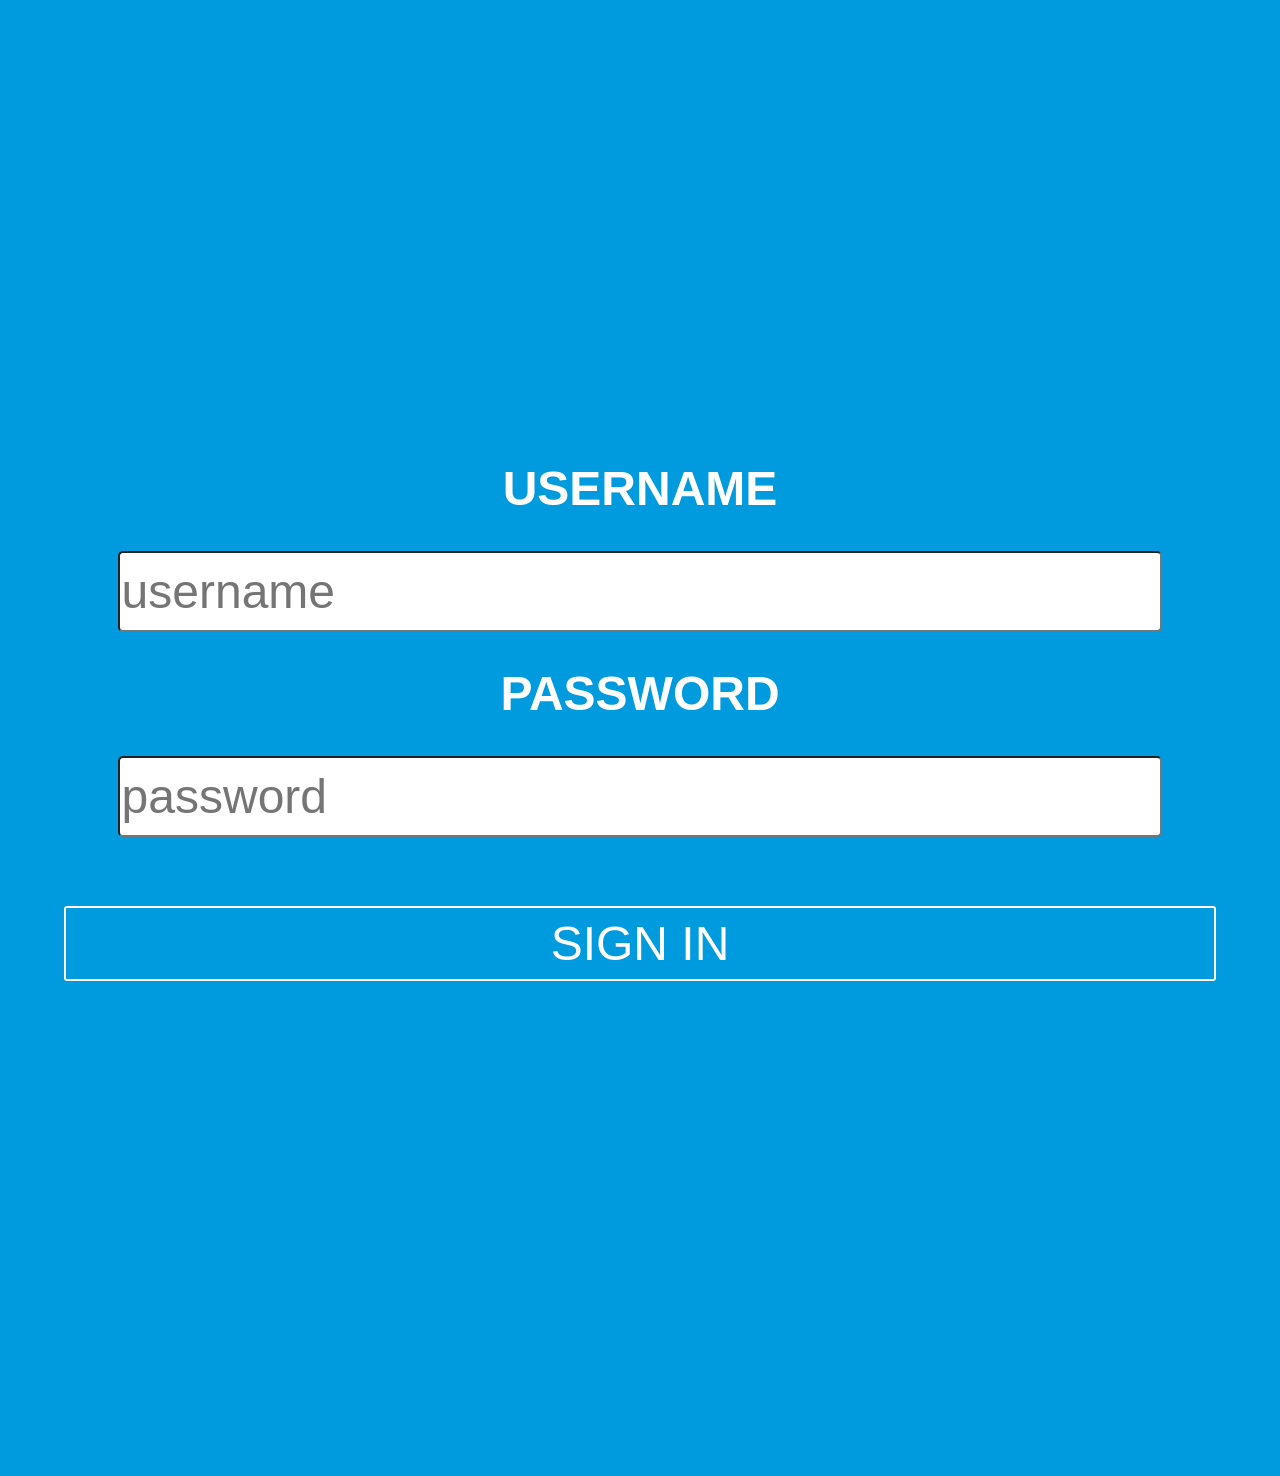
<file: Front Office/index.html>
<!DOCTYPE html>
<html>
  <head>
    <meta charset="utf-8">
    <meta name="viewport" content="width=device-width, initial-scale=1.0, user-scalable=yes">
    <link href='https://fonts.googleapis.com/css?family=Open+Sans:400,700,300' rel='stylesheet' type='text/css'>
    <link href='https://fonts.googleapis.com/css?family=Varela' rel='stylesheet' type='text/css'>
    <link rel="stylesheet" type="text/css" href="stylesheets/normalize.css">
    <link rel="stylesheet" type="text/css" href="stylesheets/application.css">
    <title>CheckIn App</title>
  </head>
  <body>

  <div class='log-in'>

    <label for='USERNAME'>USERNAME</label><br>
    <input type="text" placeholder="username"><br>
    <label for='PASSWORD'>PASSWORD</label><br>
    <input type="password" placeholder="password"><br>
    <a href="views/home.html"><input id="submit-button" type="submit" value="SIGN IN"></a>

  </div>

  </body>
</html>
</file>
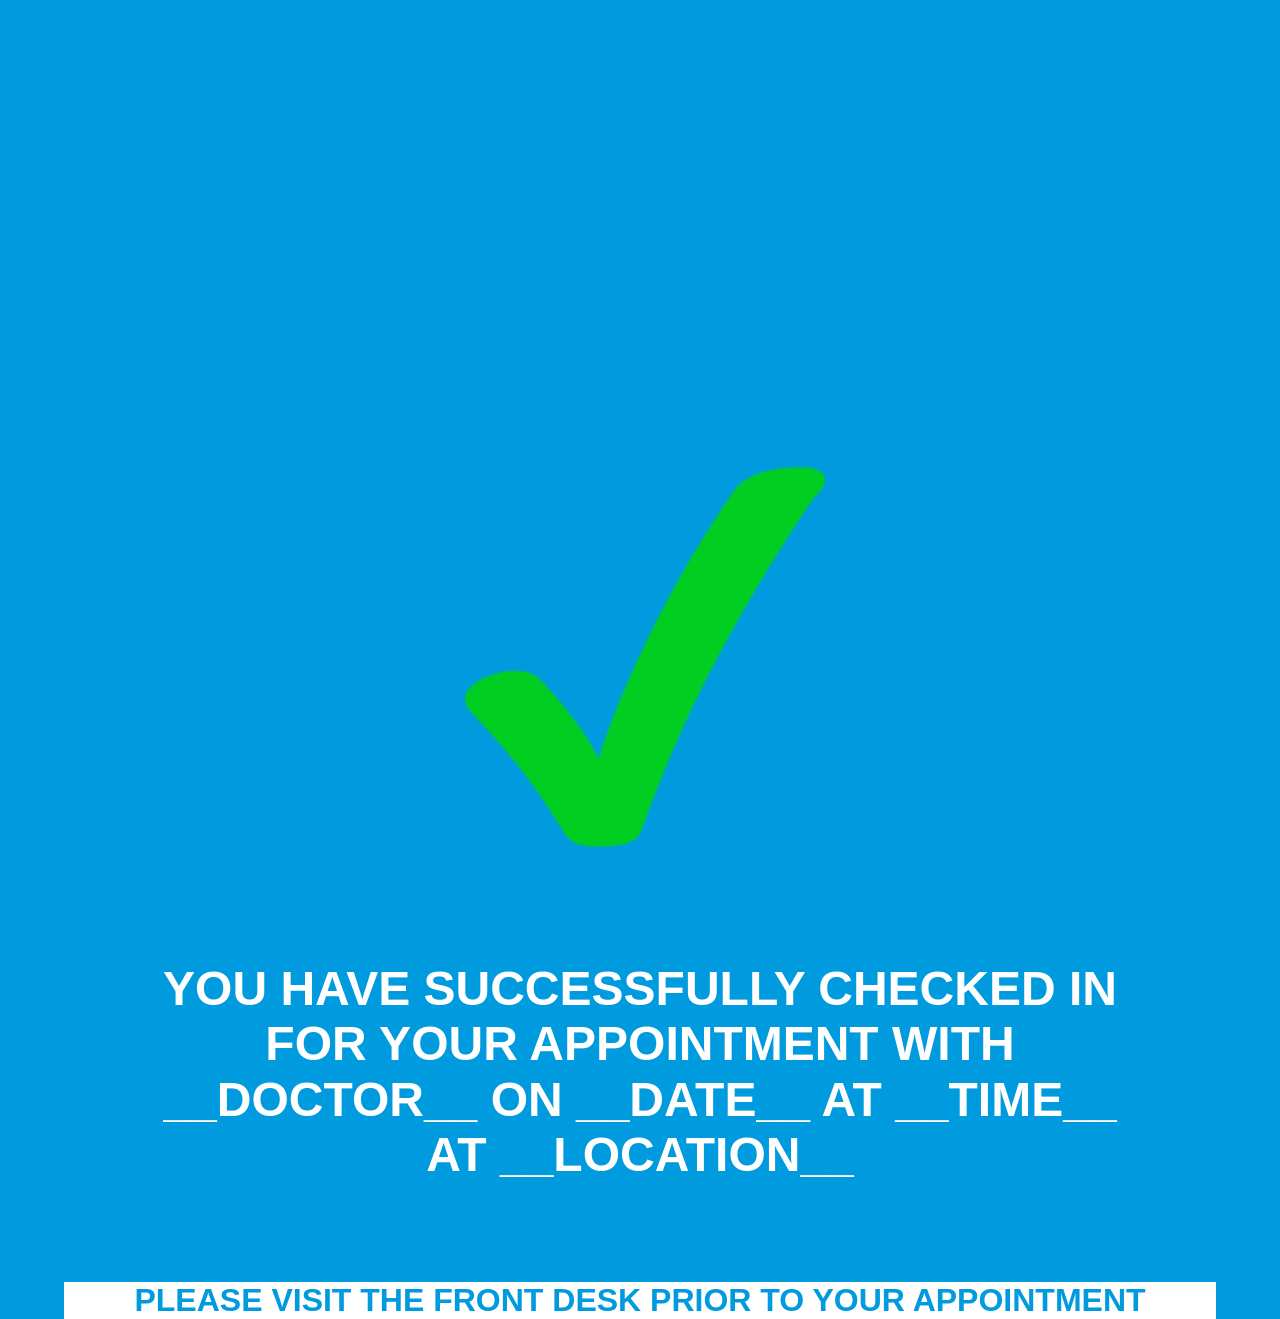
<file: views/checkin_frontdesk.html>
<!DOCTYPE html>
<html>
<head>
  <meta charset="utf-8">
  <link href='https://fonts.googleapis.com/css?family=Open+Sans:400,700,300' rel='stylesheet' type='text/css'>
  <link href='https://fonts.googleapis.com/css?family=Varela' rel='stylesheet' type='text/css'>
  <link rel="stylesheet" type="text/css" href="../stylesheets/normalize.css">
  <link rel="stylesheet" type="text/css" href="../stylesheets/application.css">
  <title>CheckIn App</title>
</head>
<body>

  <div class="checkin">
    <img src="../assets/green_check.png" alt="checkmark"/>
    <br>
    <span>YOU HAVE SUCCESSFULLY CHECKED IN FOR YOUR APPOINTMENT WITH __DOCTOR__ ON __DATE__ AT __TIME__ AT __LOCATION__</span>
  </div>

  <div class="front-desk">
    <span>PLEASE VISIT THE FRONT DESK PRIOR TO YOUR APPOINTMENT</span>
  </div>

</body>
</html>
</file>
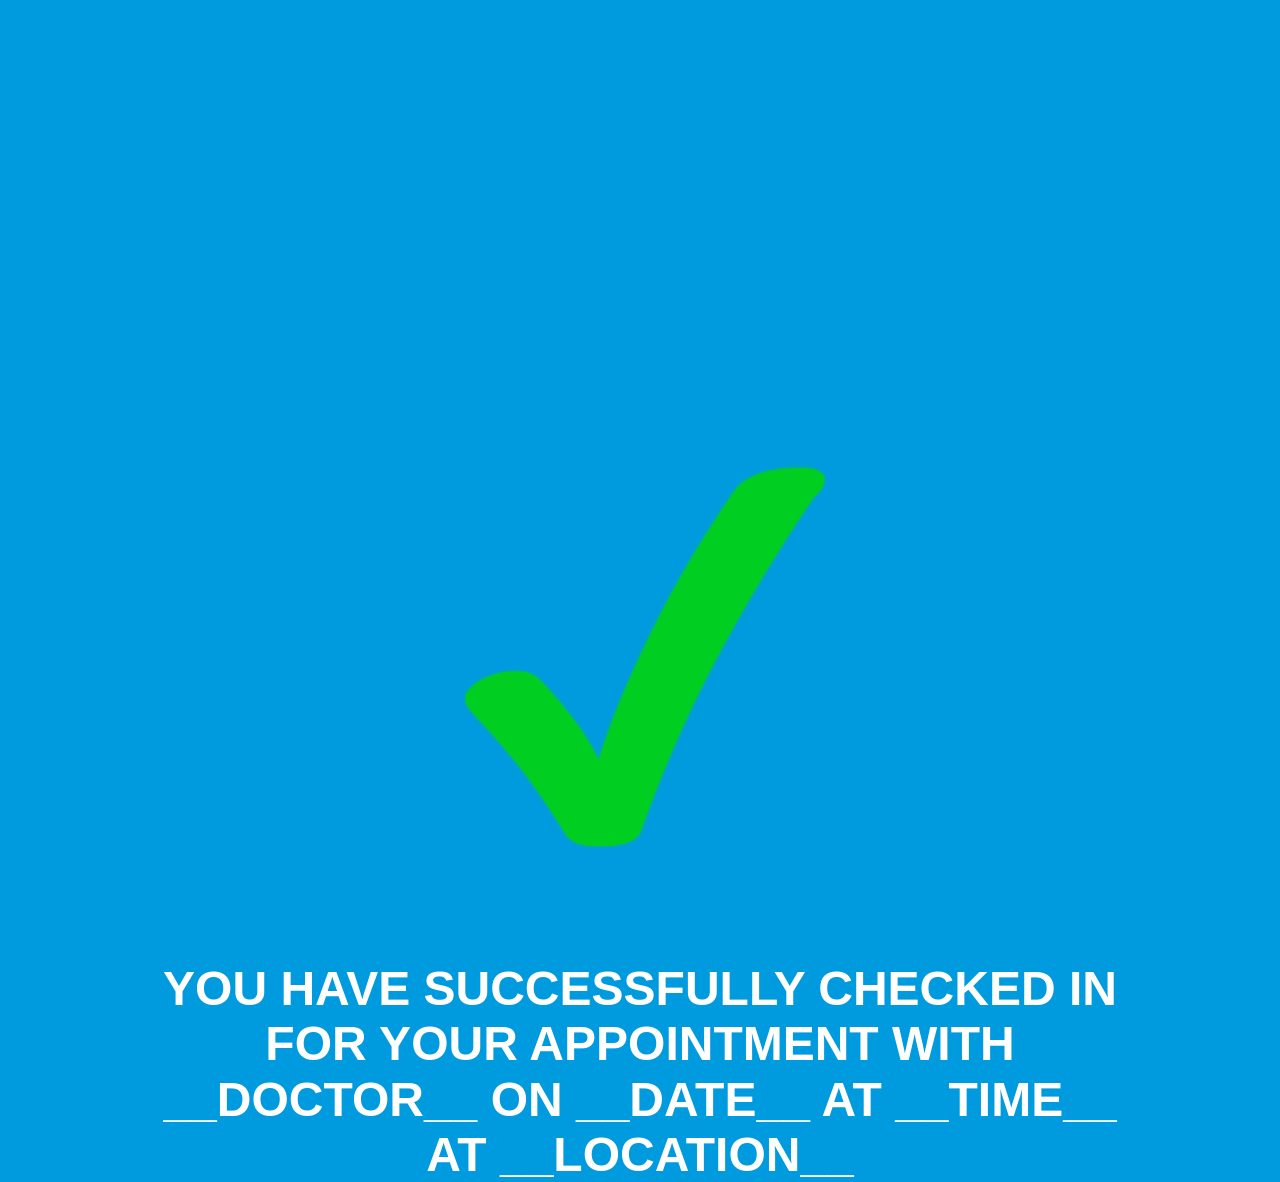
<file: views/checkin_success.html>
<!DOCTYPE html>
<html>
<head>
  <meta charset="utf-8">
  <link href='https://fonts.googleapis.com/css?family=Open+Sans:400,700,300' rel='stylesheet' type='text/css'>
  <link href='https://fonts.googleapis.com/css?family=Varela' rel='stylesheet' type='text/css'>
  <link rel="stylesheet" type="text/css" href="../stylesheets/normalize.css">
  <link rel="stylesheet" type="text/css" href="../stylesheets/application.css">
  <title>CheckIn App</title>
</head>
<body>

  <div class="checkin">
    <img src="../assets/green_check.png" alt="checkmark"/>
    <br>
    <span>YOU HAVE SUCCESSFULLY CHECKED IN FOR YOUR APPOINTMENT WITH __DOCTOR__ ON __DATE__ AT __TIME__ AT __LOCATION__</span>
  </div>

</body>
</html>
</file>
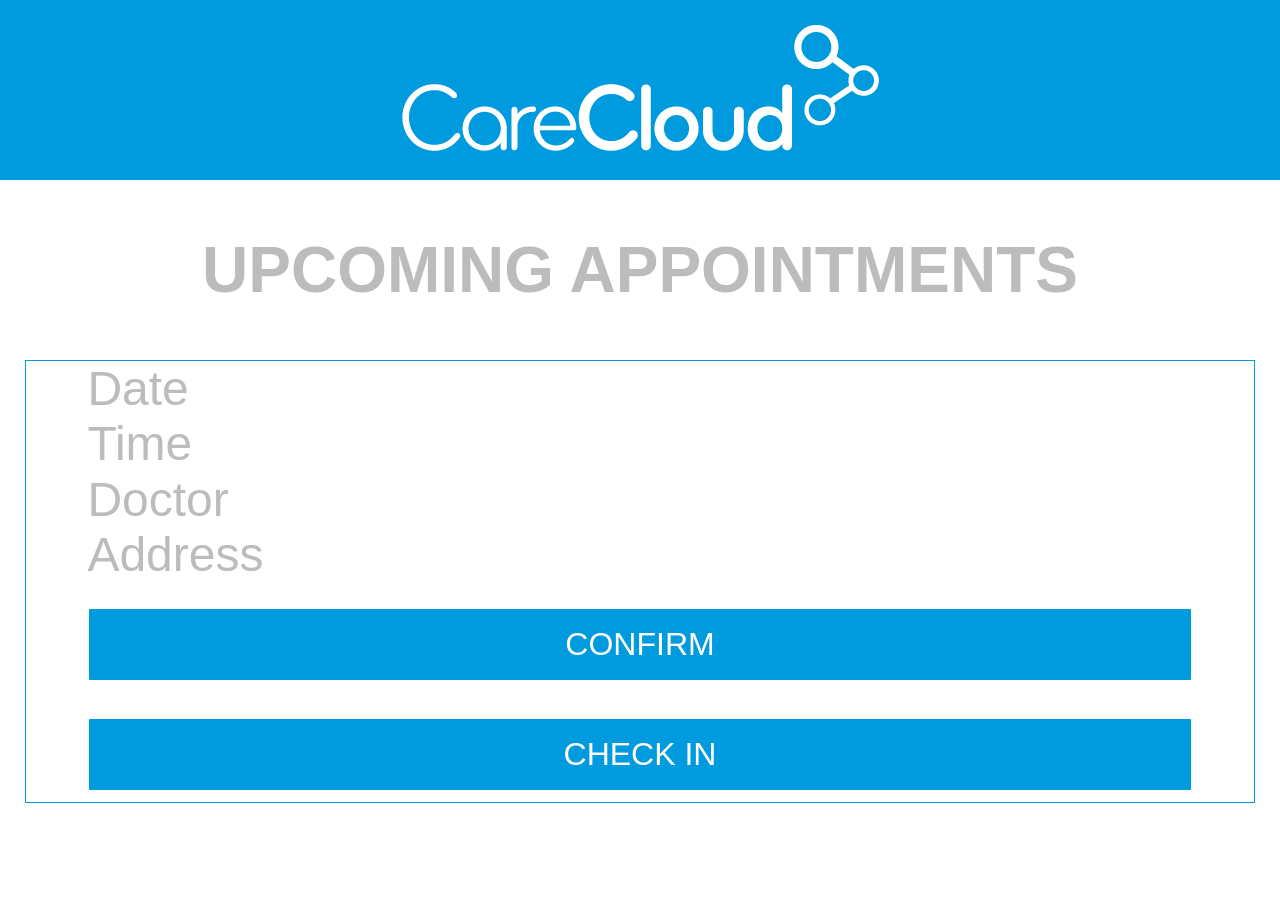
<file: views/home.html>
<!DOCTYPE html>
<html>
<head>
  <meta charset="utf-8">
  <link href='https://fonts.googleapis.com/css?family=Open+Sans:400,700,300' rel='stylesheet' type='text/css'>
  <link href='https://fonts.googleapis.com/css?family=Varela' rel='stylesheet' type='text/css'>
  <link rel="stylesheet" type="text/css" href="../stylesheets/normalize.css">
  <link rel="stylesheet" type="text/css" href="../stylesheets/application.css">
  <title>CheckIn App</title>
</head>
<body class='white-background'>

  <div class="top-bar">
    <img src="../assets/carecloud_logo.png" alt="Care Cloud Logo"/>
  </div>

  <h2>UPCOMING APPOINTMENTS</h2>

  <div class="each-appointment">
    <div class="appointments">
      <label for="date">Date</label>
      <br>
      <label for="time">Time</label>
      <br>
      <label for="doctor">Doctor</label>
      <br>
      <label for="address">Address</label>
    </div>

      <div class="appointment-buttons">
        <a href="update_personal.html"><input type="button" value="CONFIRM"></a>
        <br>
        <input type="button" value="CHECK IN">
      </div>
  </div>

</body>
</html>
</file>
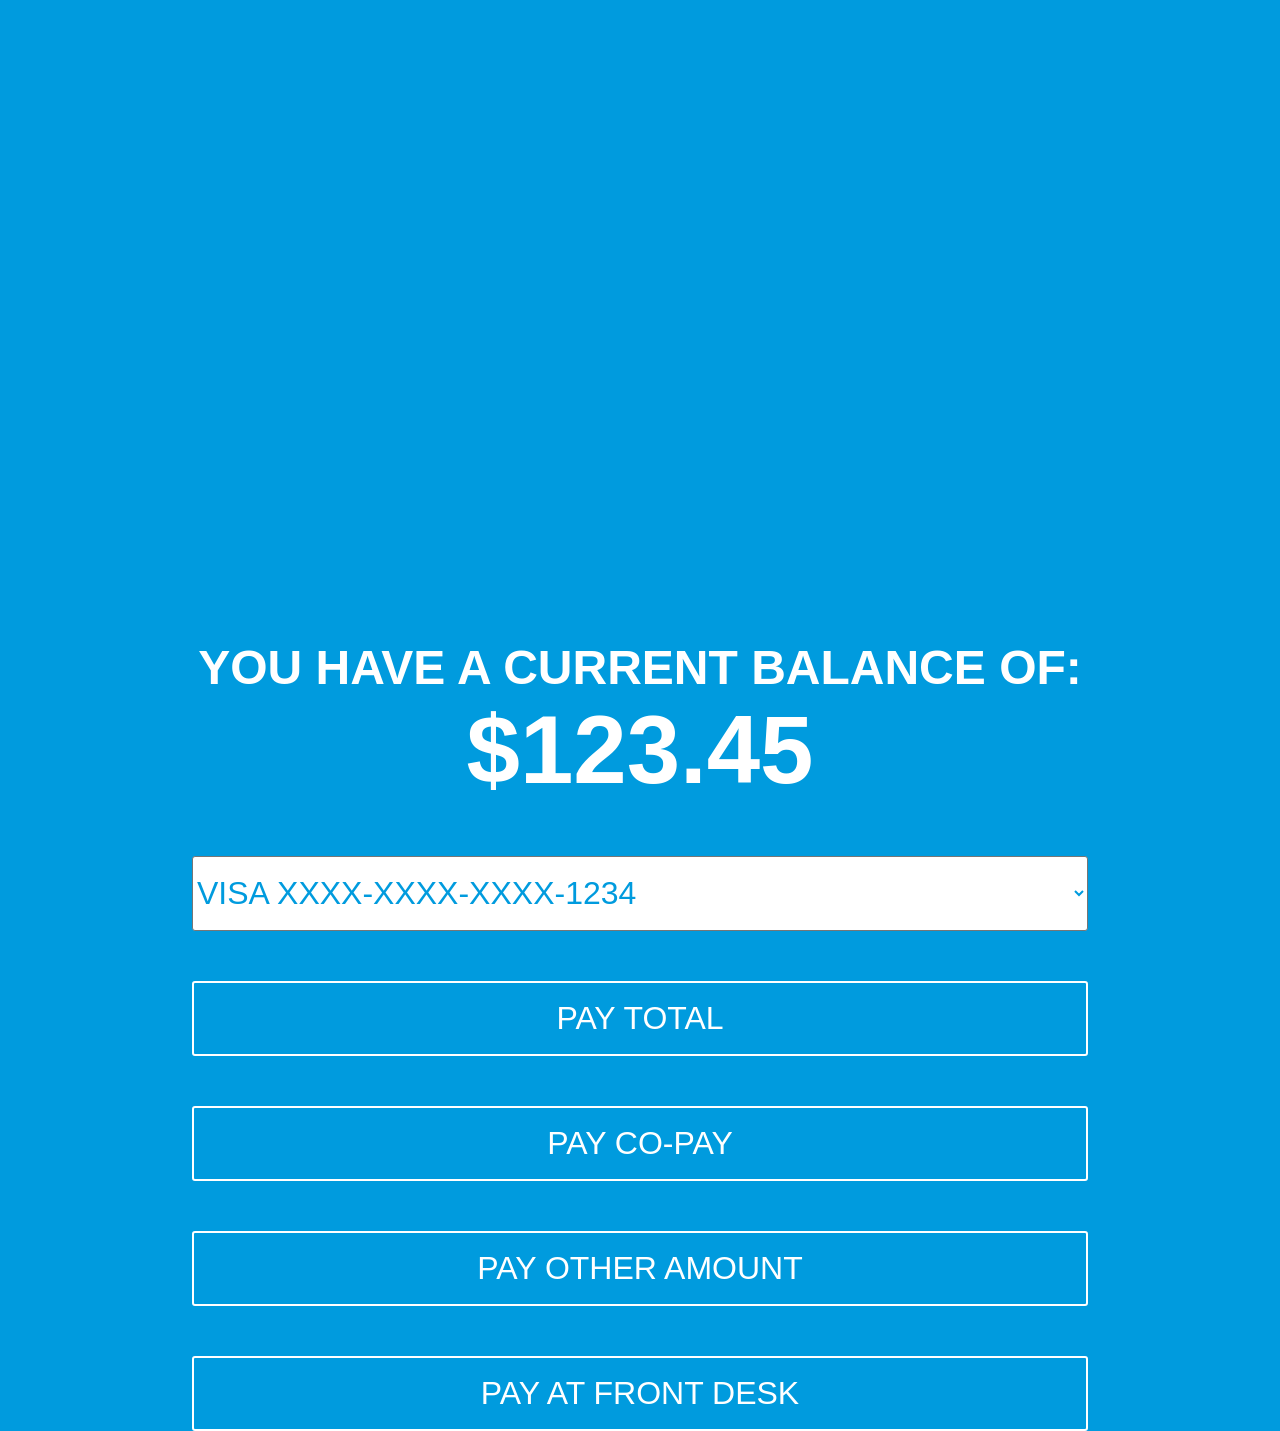
<file: views/payment.html>
<!DOCTYPE html>
<html>
<head>
  <meta charset="utf-8">
  <link href='https://fonts.googleapis.com/css?family=Open+Sans:400,700,300' rel='stylesheet' type='text/css'>
  <link href='https://fonts.googleapis.com/css?family=Varela' rel='stylesheet' type='text/css'>
  <link rel="stylesheet" type="text/css" href="../stylesheets/normalize.css">
  <link rel="stylesheet" type="text/css" href="../stylesheets/application.css">
  <title>CheckIn App</title>
</head>
<body>

  <div class="payment">
    <span>YOU HAVE A CURRENT BALANCE OF:</span>
    <br>
    <label id='total-balance' for="balance">$123.45</label>
    <br>
  </div>


  <div class="payment-options">
    <select>
      <option value="card-one">VISA XXXX-XXXX-XXXX-1234</option>
      <option value="card-two">MC XXXX-XXXX-XXXX-1234</option>
    </select>
    <br>
    <a href="checkin_success.html"><input type="button" value="PAY TOTAL"></a>
    <br>
    <a href="checkin_success.html"><input type="button" value="PAY CO-PAY"></a>
    <br>
    <a href="checkin_success.html"><input type="button" value="PAY OTHER AMOUNT"></a>
    <br>
    <a href="checkin_frontdesk.html"><input type="button" value="PAY AT FRONT DESK"></a>
  </div>

</body>
</html>
</file>
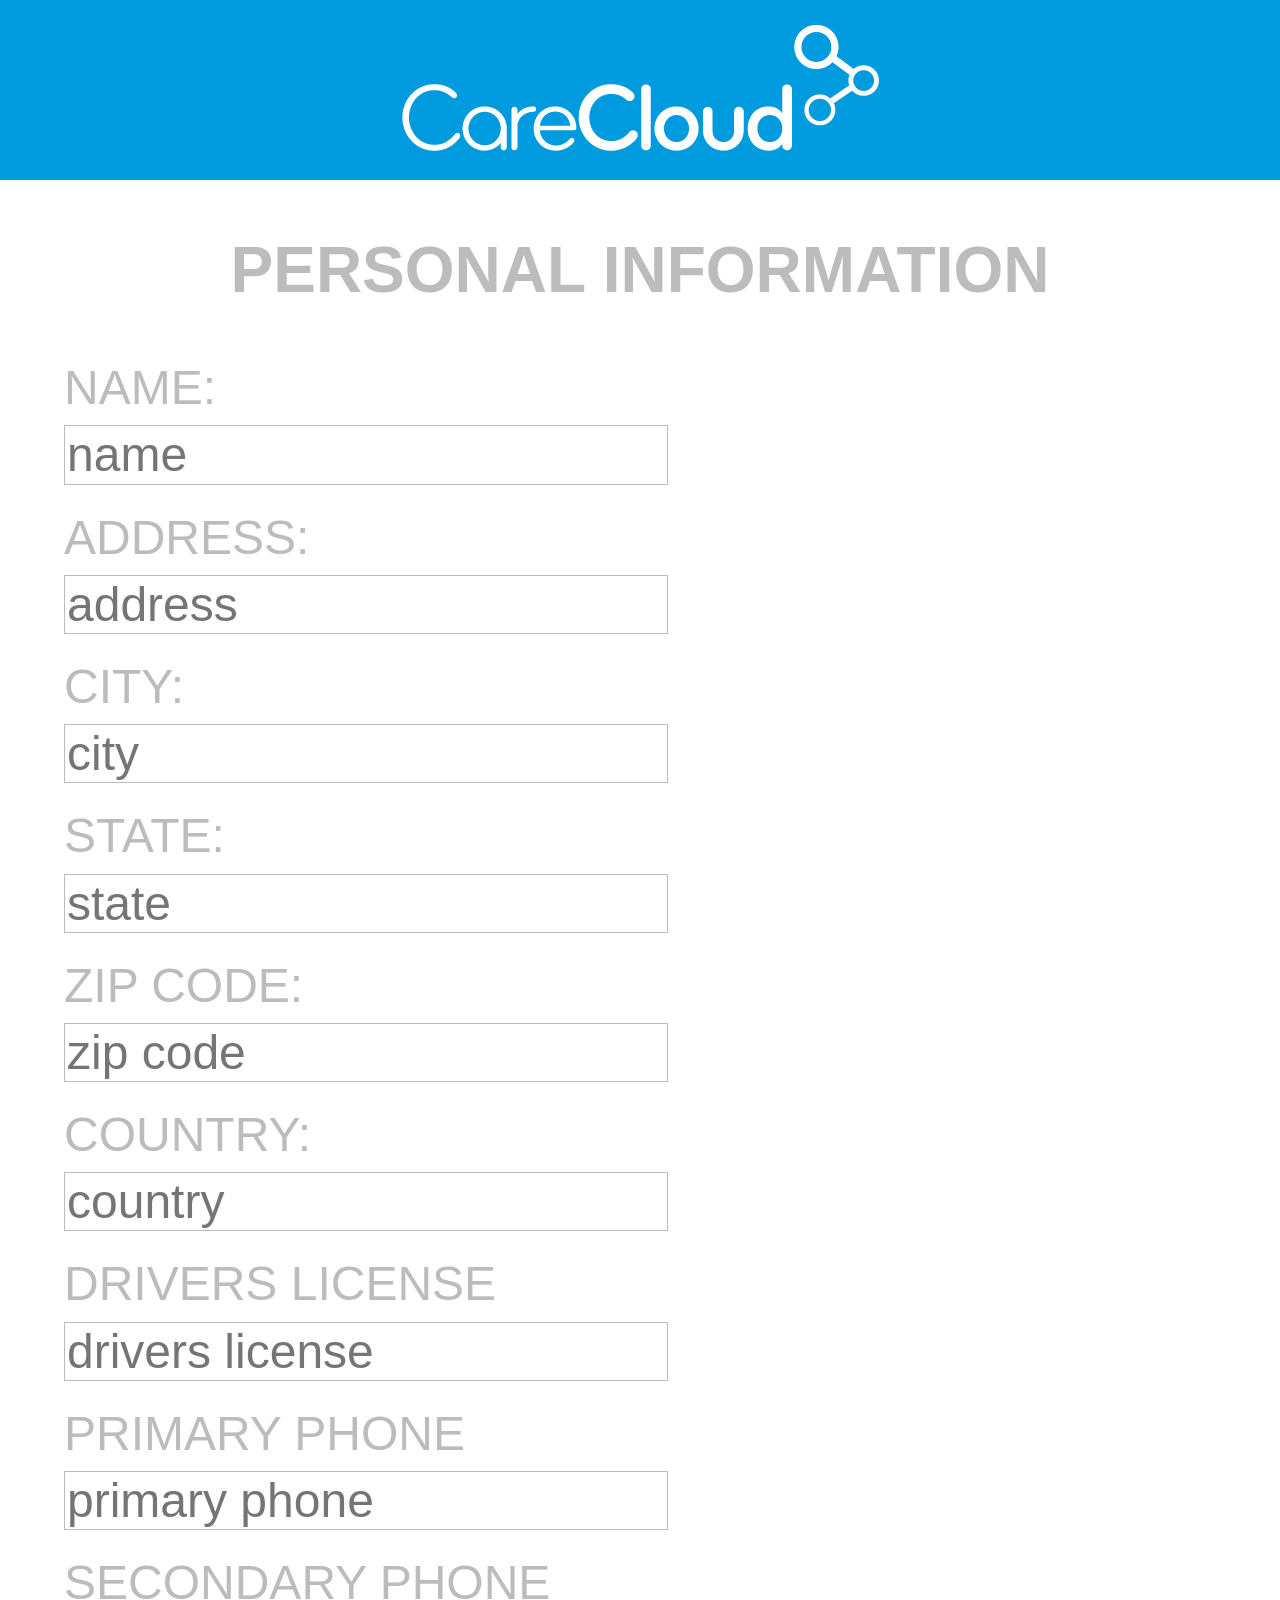
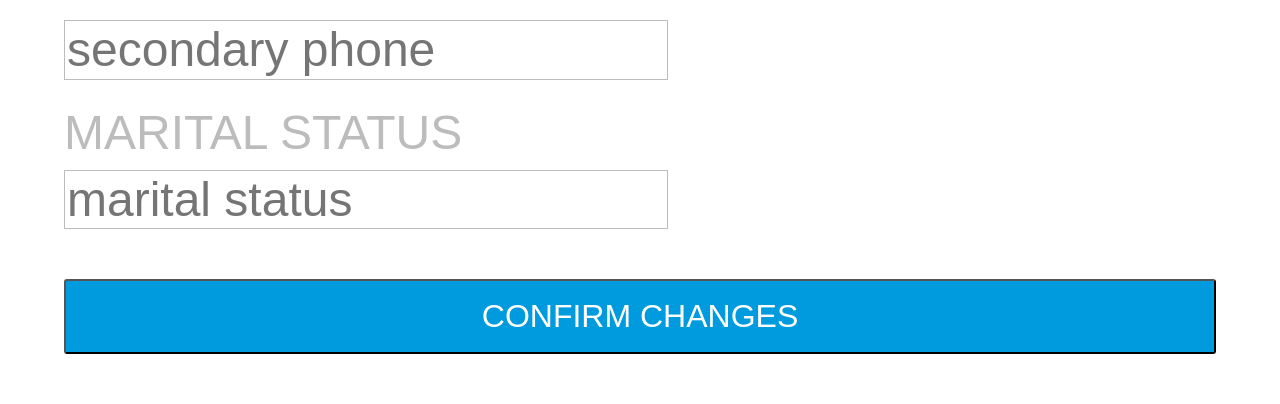
<file: views/personal_form.html>
<!DOCTYPE html>
<html>
<head>
  <meta charset="utf-8">
  <link href='https://fonts.googleapis.com/css?family=Open+Sans:400,700,300' rel='stylesheet' type='text/css'>
  <link href='https://fonts.googleapis.com/css?family=Varela' rel='stylesheet' type='text/css'>
  <link rel="stylesheet" type="text/css" href="../stylesheets/normalize.css">
  <link rel="stylesheet" type="text/css" href="../stylesheets/application.css">
  <title>CheckIn App</title>
</head>
<body class='white-background'>

  <div class="top-bar">
    <img src="../assets/carecloud_logo.png" alt="Care Cloud Logo"/>
  </div>

  <h2>PERSONAL INFORMATION</h2>

  <div class="personal-form">

    <form class="personal-form form" method="post">
      <label for="name">NAME:</label><br>
      <input type="text" placeholder="name"><br>
      <label for="address">ADDRESS:</label><br>
      <input type="text" placeholder="address"><br>
      <label for="city">CITY:</label><br>
      <input type="text" placeholder="city"><br>
      <label for="state">STATE:</label><br>
      <input type="text" placeholder="state"><br>
      <label for="zip-code">ZIP CODE:</label><br>
      <input type="text" placeholder="zip code"><br>
      <label for="country">COUNTRY:</label><br>
      <input type="text" placeholder="country"><br>
      <label for="drivers-license">DRIVERS LICENSE</label><br>
      <input type="text" placeholder="drivers license"><br>
      <label for="primary-phone">PRIMARY PHONE</label><br>
      <input type="text" placeholder="primary phone"><br>
      <label for="secondary-phone">SECONDARY PHONE</label><br>
      <input type="text" placeholder="secondary phone"><br>
      <label for="marital-status">MARITAL STATUS</label><br>
      <input type="text" placeholder="marital status"><br>
    </form>

    <a href="update_insurance.html"><input id='form-button' type="button" value="CONFIRM CHANGES"></a>

  </div>

</body>
</html>
</file>
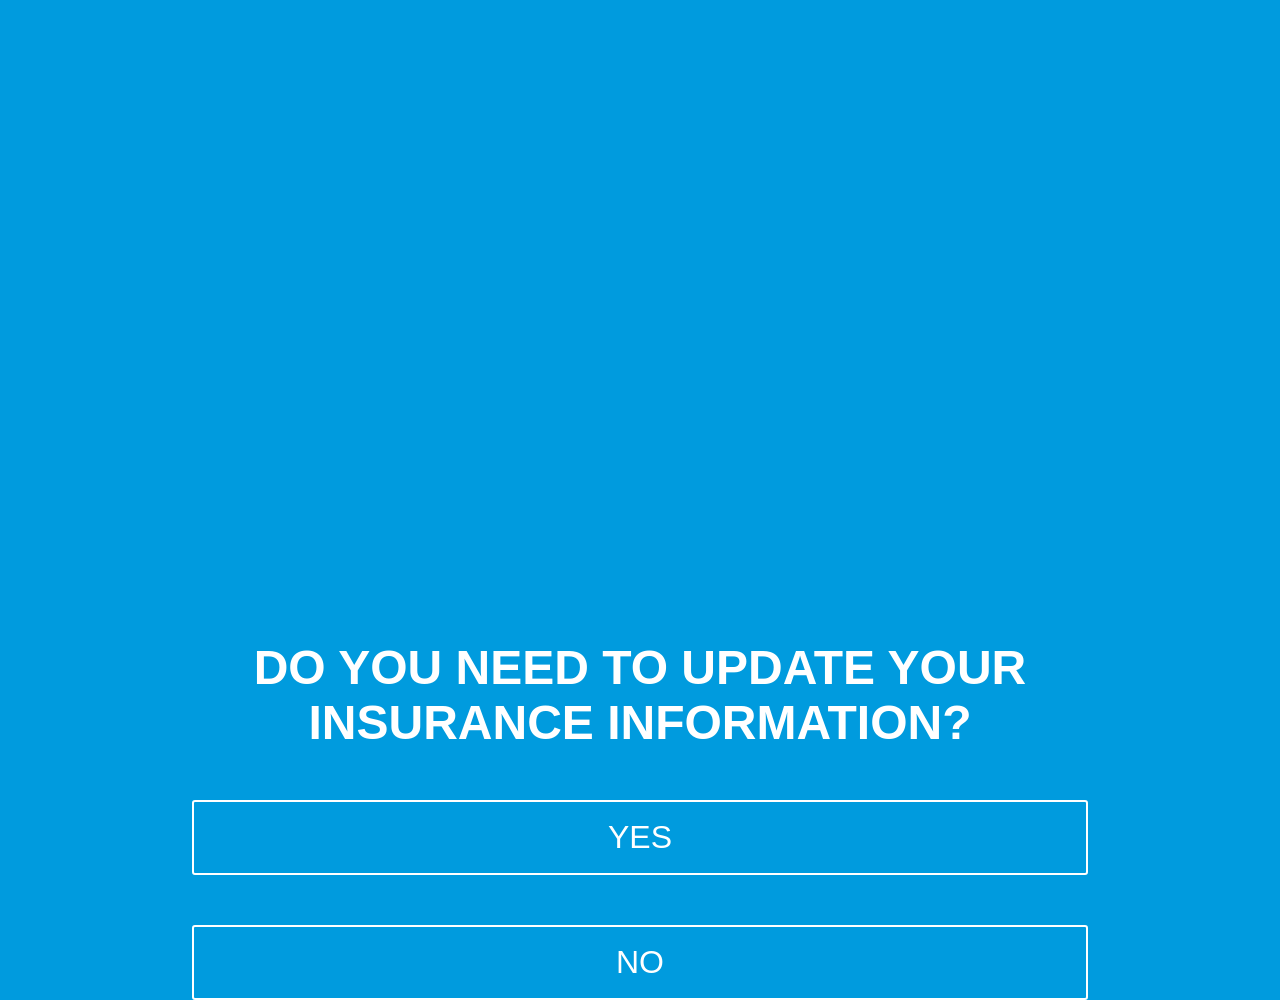
<file: views/update_insurance.html>
<!DOCTYPE html>
<html>
  <head>
    <meta charset="utf-8">
    <link href='https://fonts.googleapis.com/css?family=Open+Sans:400,700,300' rel='stylesheet' type='text/css'>
    <link href='https://fonts.googleapis.com/css?family=Varela' rel='stylesheet' type='text/css'>
    <link rel="stylesheet" type="text/css" href="../stylesheets/normalize.css">
    <link rel="stylesheet" type="text/css" href="../stylesheets/application.css">
    <title>CheckIn App</title>
  </head>
  <body>

    <div class="update-insurance">
      <span>DO YOU NEED TO UPDATE YOUR INSURANCE INFORMATION?</span>
    </div>

    <div class="update-buttons">
      <a href="upload_doc.html"><input type="button" value="YES"></a>
      <br>
      <a href="payment.html"><input type="button" value="NO"></a>
    </div>

  </body>
</html>
</file>
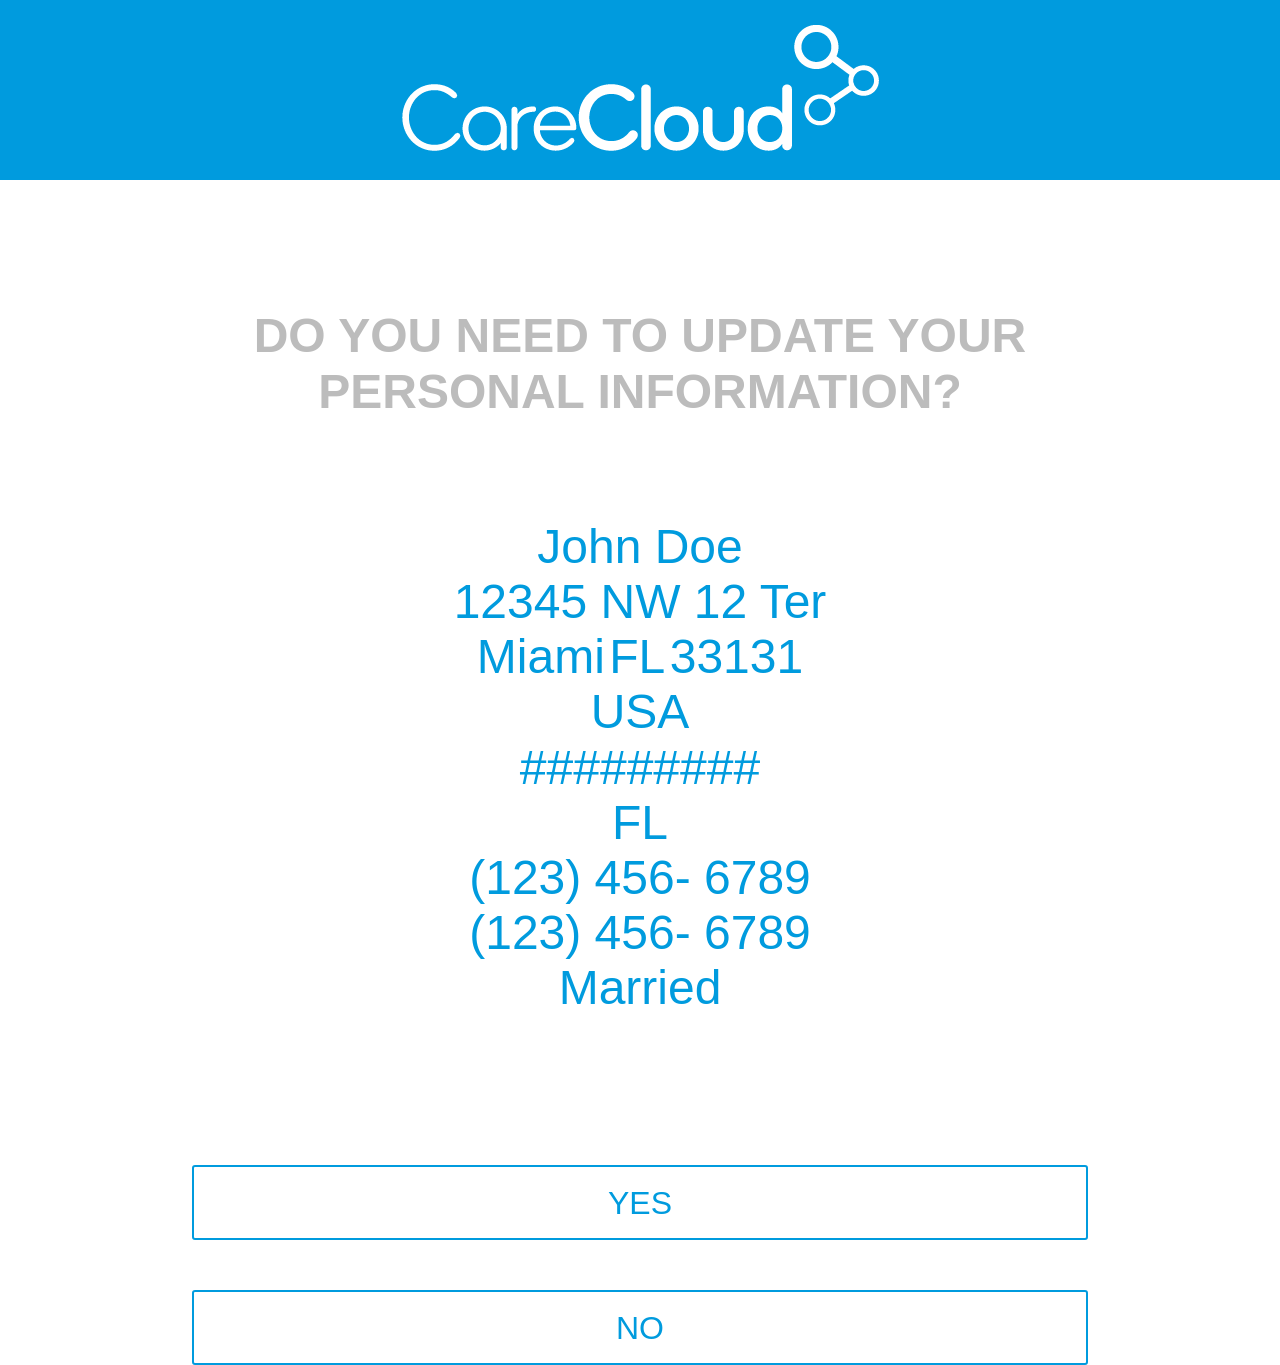
<file: views/update_personal.html>
<!DOCTYPE html>
<html>
  <head>
    <meta charset="utf-8">
    <link href='https://fonts.googleapis.com/css?family=Open+Sans:400,700,300' rel='stylesheet' type='text/css'>
    <link href='https://fonts.googleapis.com/css?family=Varela' rel='stylesheet' type='text/css'>
    <link rel="stylesheet" type="text/css" href="../stylesheets/normalize.css">
    <link rel="stylesheet" type="text/css" href="../stylesheets/application.css">
    <title>CheckIn App</title>
  </head>
  <body class='white-background'>

    <div class="top-bar">
      <img src="../assets/carecloud_logo.png" alt="Care Cloud Logo"/>
    </div>

    <div class="update-personal">
      <span>DO YOU NEED TO UPDATE YOUR PERSONAL INFORMATION?</span>
    </div>

    <form class="personal-display" method="post">

      <label for="name">John Doe</label><br>
      <label for="address">12345 NW 12 Ter</label><br>
      <label for="city">Miami</label>
      <label for="state">FL</label>
      <label for="zip-code">33131</label><br>
      <label for="country">USA</label><br>
      <label for="drivers-license">#########</label><br>
      <label for="drivers-license-state">FL</label><br>
      <label for="primary-phone">(123) 456- 6789</label><br>
      <label for="primary-phone">(123) 456- 6789</label><br>
      <label for="marital-status">Married</label><br>

    </form>

    <div class="update-buttons">
      <a href="personal_form.html"><input id='update-yes' type="button" value="YES"></a>
      <br>
      <a href="update_insurance.html"><input id='update-no' type="button" value="NO"></a>
    </div>

  </body>
</html>
</file>
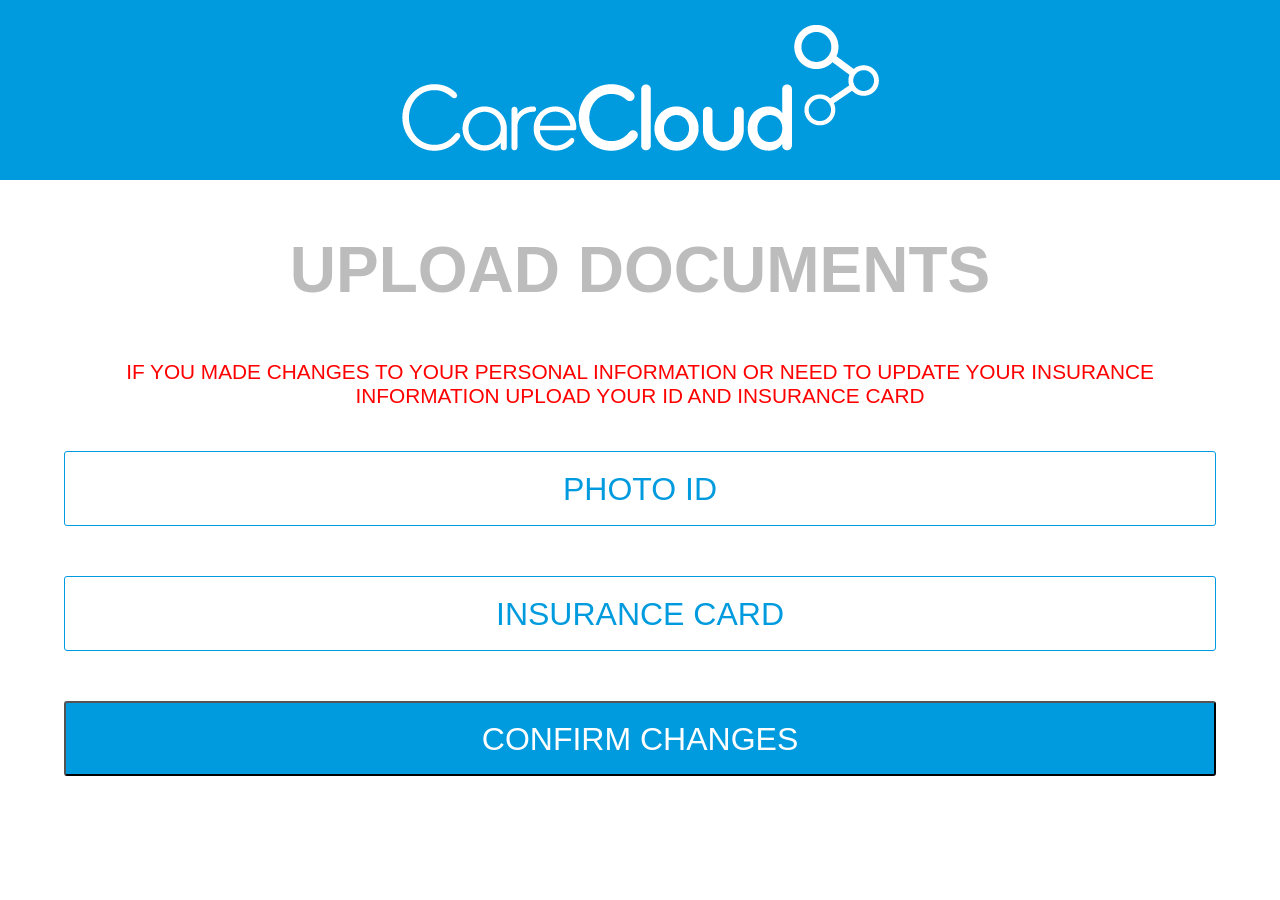
<file: views/upload_doc.html>
<!DOCTYPE html>
<html>
<head>
  <meta charset="utf-8">
  <link href='https://fonts.googleapis.com/css?family=Open+Sans:400,700,300' rel='stylesheet' type='text/css'>
  <link href='https://fonts.googleapis.com/css?family=Varela' rel='stylesheet' type='text/css'>
  <link rel="stylesheet" type="text/css" href="../stylesheets/normalize.css">
  <link rel="stylesheet" type="text/css" href="../stylesheets/application.css">
  <title>CheckIn App</title>
</head>
<body class='white-background'>

  <div class="top-bar">
    <img src="../assets/carecloud_logo.png" alt="Care Cloud Logo"/>
  </div>

  <h2>UPLOAD DOCUMENTS</h2>

  <p>IF YOU MADE CHANGES TO YOUR PERSONAL INFORMATION OR NEED TO UPDATE YOUR INSURANCE INFORMATION UPLOAD YOUR ID AND INSURANCE CARD</p>

  <div class="upload-documents">
    <br>
    <a href="#"><input type='button' value='PHOTO ID'></a>
    <br>
    <a href="#"><input type='button' value='INSURANCE CARD'></a>
    <br>
  </div>

  <a href="payment.html"><input id='confirm-button' type="button" value="CONFIRM CHANGES"></a>

</body>
</html>
</file>
<file: Front Office/stylesheets/application.css>
/*############################################################################*/
/*Log In Page (index.html)*/
/*############################################################################*/
body {
  #009bde
  /*font-family: 'Open Sans', sans-serif;*/
  font-family: 'Varela', sans-serif;
  background-color: #009bde;
  width: 90vw;
}

.log-in {
  text-align: center;
  font-size: 3em;
  font-weight: 700;
  color: white;
  width: 100%;
  margin: 40% auto;
}

.log-in label {
  font-size: 1em;
}

.log-in input {
  font-size: 1em;
  height: 75px;
  border-radius: 5px;
  margin: 3% auto;
  width: 90%;
}

#submit-button {
  color: white;
  background-color: #009bde;
  border: 2px solid white;
  border-radius: 3px;
  width: 100%;
}

/*############################################################################*/
/*Appointment's Page (home.html)*/
/*############################################################################*/

.white-background {
  background-color: white;
}

.top-bar {
  text-align: center;
  padding: 25px 0 25px 0;
  background-color: #009bde;
}

.white-background h2 {
  color: #BCBCBC;
  font-size: 4em;
  text-align: center;
}

.appointments {
  color: #BCBCBC;
  width: 100%;
  font-size: 3em;
  width: 90%;
  margin: 0 5% 0 5%;
}

.each-appointment {
  border: 1px solid #009bde;
  margin: 0 25px 0px 25px;
}

.appointment-buttons input {
  font-size: 2em;
  color: white;
  background-color: #009bde;
  border: 2px solid white;
  border-radius: 3px;
  height: 75px;
  width: 90%;
  margin: 25px 5% 10px 5%;
}

/*############################################################################*/
/*Update Personal Page (udpate_personal.html)*/
/*############################################################################*/

.update-personal {
  color: #BCBCBC;
  text-align: center;
  font-size: 3em;
  font-weight: 700;
  width: 75%;
  margin: 10% auto 0 auto;
}

.personal-display {
  text-align: center;
  width: 100%;
  margin: 100px 0 100px 0;
}

.personal-display label{
  color: #BCBCBC;
  color: #009bde;
  font-size: 3em;
}

.update-buttons {
  text-align: center;
}

.update-buttons input {
  font-size: 2em;
  color: white;
  background-color: #009bde;
  width: 70%;
  height: 75px;
  border: 2px solid white;
  border-radius: 3px;
}

#update-yes {
  color: #009bde;
  border: 2px solid #009bde;
  border-radius: 3px;
  background-color: white;
}

#update-no {
  color: #009bde;
  border: 2px solid #009bde;
  border-radius: 3px;
  background-color: white;
}

/*############################################################################*/
/*Update Insurance Page (udpate_insurance.html)*/
/*############################################################################*/

.update-insurance {
  text-align: center;
  font-size: 3em;
  font-weight: 700;
  color: white;
  width: 75%;
  margin: 50% auto 0 auto;
}

.update-buttons {
  text-align: center;
}

.update-buttons input {
  font-size: 2em;
  color: white;
  background-color: #009bde;
  width: 70%;
  height: 75px;
  border: 2px solid white;
  border-radius: 3px;
  margin: 50px 0 0 0;
}

/*############################################################################*/
/*Personal Form Page (personal_form.html)*/
/*############################################################################*/

.personal-form .form {
  font-size: 2em;
  color: #BCBCBC;
  width: 100%;
  font-size: 3em;
  width: 90%;
  margin: 0 5% 0 5%;
}

.personal-form .form label {
  margin: 0px 50px 0 0;
}

.personal-form .form input {
  font-weight: 300;
  border: 1px solid #BCBCBC;
  margin: 10px 0 25px 0;
}

#form-button {
  font-size: 2em;
  color: white;
  background-color: #009bde;
  border-radius: 3px;
  height: 75px;
  width: 90%;
  margin: 25px 5% 50px 5%;
  text-align: center;
}

/*############################################################################*/
/*Upload Documents (upload_doc.html)*/
/*############################################################################*/

p {
  text-align: center;
  color: red;
  font-size: 1.3em;
  width: 90%;
  margin: 0 5% 0 5%;
}

.upload-documents {
  text-align: center;
  width: 90%;
  margin: 0 5% 0 5%;
}

.upload-documents input {
  text-decoration: none;
  color: #009bde;
  font-size: 2em;
  background-color: white;
  width: 100%;
  height: 75px;
  border: 1px solid #009bde;
  border-radius: 3px;
  margin: 25px 0 25px 0;
}

#confirm-button {
  font-size: 2em;
  color: white;
  background-color: #009bde;
  border-radius: 3px;
  height: 75px;
  width: 90%;
  margin: 25px 5% 50px 5%;
  text-align: center;
}

/*############################################################################*/
/*Payments Page (payments.html)*/
/*############################################################################*/

.payment {
  text-align: center;
  font-size: 3em;
  font-weight: 700;
  color: white;
  width: 75%;
  margin: 50% auto 0 auto;
}

.payment-options {
  text-align: center;
}

.payment-options input {
  font-size: 2em;
  color: white;
  background-color: #009bde;
  width: 70%;
  height: 75px;
  border: 2px solid white;
  border-radius: 3px;
  margin: 50px 0 0 0;
}

.payment-options select {
  font-size: 2em;
  color: #009bde;
  background-color: white;
  width: 70%;
  height: 75px;
  border-radius: 3px;
  margin: 50px 0 0 0;
}

#total-balance {
  font-size: 2em;
}

/*############################################################################*/
/*Check In Success & Front Desk (checkin_succes.html)*/
/*############################################################################*/

.checkin {
  text-align: center;
  font-size: 3em;
  font-weight: 700;
  color: white;
  width: 75%;
  margin: 25% auto 0 auto;
}

.checkin img {
  margin: 100px 0 50px 0;
  width: 50%;
}

.front-desk {
  text-align: center;
  font-size: 2em;
  font-weight: 700;
  color: #009bde;
  background-color: white;
  width: 90%;
  margin:  100px 5% 0 5%;
}
</file>
<file: stylesheets/application.css>
/*############################################################################*/
/*Log In Page (index.html)*/
/*############################################################################*/
body {
  #009bde
  /*font-family: 'Open Sans', sans-serif;*/
  font-family: 'Varela', sans-serif;
  background-color: #009bde;
  width: 100%;
}

.log-in {
  text-align: center;
  font-size: 3em;
  font-weight: 700;
  color: white;
  width: 50%;
  margin: 50% auto 0 auto;
}

.log-in label {
  font-size: 1em;
}

.log-in input {
  font-size: 1em;
  height: 75px;
  border-radius: 5px;
  margin: 15px 0 25px 0;
}

#submit-button {
  color: white;
  background-color: #009bde;
  border: 2px solid white;
  border-radius: 3px;
  width: 100%;
  margin: 0px 0 0 -10px;
}

/*############################################################################*/
/*Appointment's Page (home.html)*/
/*############################################################################*/

.white-background {
  background-color: white;
}

.top-bar {
  text-align: center;
  padding: 25px 0 25px 0;
  background-color: #009bde;
}

.white-background h2 {
  color: #BCBCBC;
  font-size: 4em;
  text-align: center;
}

.appointments {
  color: #BCBCBC;
  width: 100%;
  font-size: 3em;
  width: 90%;
  margin: 0 5% 0 5%;
}

.each-appointment {
  border: 1px solid #009bde;
  margin: 0 25px 0px 25px;
}

.appointment-buttons input {
  font-size: 2em;
  color: white;
  background-color: #009bde;
  border: 2px solid white;
  border-radius: 3px;
  height: 75px;
  width: 90%;
  margin: 25px 5% 10px 5%;
}

/*############################################################################*/
/*Update Personal Page (udpate_personal.html)*/
/*############################################################################*/

.update-personal {
  color: #BCBCBC;
  text-align: center;
  font-size: 3em;
  font-weight: 700;
  width: 75%;
  margin: 10% auto 0 auto;
}

.personal-display {
  text-align: center;
  width: 100%;
  margin: 100px 0 100px 0;
}

.personal-display label{
  color: #BCBCBC;
  color: #009bde;
  font-size: 3em;
}

.update-buttons {
  text-align: center;
}

.update-buttons input {
  font-size: 2em;
  color: white;
  background-color: #009bde;
  width: 70%;
  height: 75px;
  border: 2px solid white;
  border-radius: 3px;
}

#update-yes {
  color: #009bde;
  border: 2px solid #009bde;
  border-radius: 3px;
  background-color: white;
}

#update-no {
  color: #009bde;
  border: 2px solid #009bde;
  border-radius: 3px;
  background-color: white;
}

/*############################################################################*/
/*Update Insurance Page (udpate_insurance.html)*/
/*############################################################################*/

.update-insurance {
  text-align: center;
  font-size: 3em;
  font-weight: 700;
  color: white;
  width: 75%;
  margin: 50% auto 0 auto;
}

.update-buttons {
  text-align: center;
}

.update-buttons input {
  font-size: 2em;
  color: white;
  background-color: #009bde;
  width: 70%;
  height: 75px;
  border: 2px solid white;
  border-radius: 3px;
  margin: 50px 0 0 0;
}

/*############################################################################*/
/*Personal Form Page (personal_form.html)*/
/*############################################################################*/

.personal-form .form {
  font-size: 2em;
  color: #BCBCBC;
  width: 100%;
  font-size: 3em;
  width: 90%;
  margin: 0 5% 0 5%;
}

.personal-form .form label {
  margin: 0px 50px 0 0;
}

.personal-form .form input {
  font-weight: 300;
  border: 1px solid #BCBCBC;
  margin: 10px 0 25px 0;
}

#form-button {
  font-size: 2em;
  color: white;
  background-color: #009bde;
  border-radius: 3px;
  height: 75px;
  width: 90%;
  margin: 25px 5% 50px 5%;
  text-align: center;
}

/*############################################################################*/
/*Upload Documents (upload_doc.html)*/
/*############################################################################*/

p {
  text-align: center;
  color: red;
  font-size: 1.3em;
  width: 90%;
  margin: 0 5% 0 5%;
}

.upload-documents {
  text-align: center;
  width: 90%;
  margin: 0 5% 0 5%;
}

.upload-documents input {
  text-decoration: none;
  color: #009bde;
  font-size: 2em;
  background-color: white;
  width: 100%;
  height: 75px;
  border: 1px solid #009bde;
  border-radius: 3px;
  margin: 25px 0 25px 0;
}

#confirm-button {
  font-size: 2em;
  color: white;
  background-color: #009bde;
  border-radius: 3px;
  height: 75px;
  width: 90%;
  margin: 25px 5% 50px 5%;
  text-align: center;
}

/*############################################################################*/
/*Payments Page (payments.html)*/
/*############################################################################*/

.payment {
  text-align: center;
  font-size: 3em;
  font-weight: 700;
  color: white;
  width: 75%;
  margin: 50% auto 0 auto;
}

.payment-options {
  text-align: center;
}

.payment-options input {
  font-size: 2em;
  color: white;
  background-color: #009bde;
  width: 70%;
  height: 75px;
  border: 2px solid white;
  border-radius: 3px;
  margin: 50px 0 0 0;
}

.payment-options select {
  font-size: 2em;
  color: #009bde;
  background-color: white;
  width: 70%;
  height: 75px;
  border-radius: 3px;
  margin: 50px 0 0 0;
}

#total-balance {
  font-size: 2em;
}

/*############################################################################*/
/*Check In Success & Front Desk (checkin_succes.html)*/
/*############################################################################*/

.checkin {
  text-align: center;
  font-size: 3em;
  font-weight: 700;
  color: white;
  width: 75%;
  margin: 25% auto 0 auto;
}

.checkin img {
  margin: 100px 0 50px 0;
  width: 50%;
}

.front-desk {
  text-align: center;
  font-size: 2em;
  font-weight: 700;
  color: #009bde;
  background-color: white;
  width: 90%;
  margin:  100px 5% 0 5%;
}
</file>
